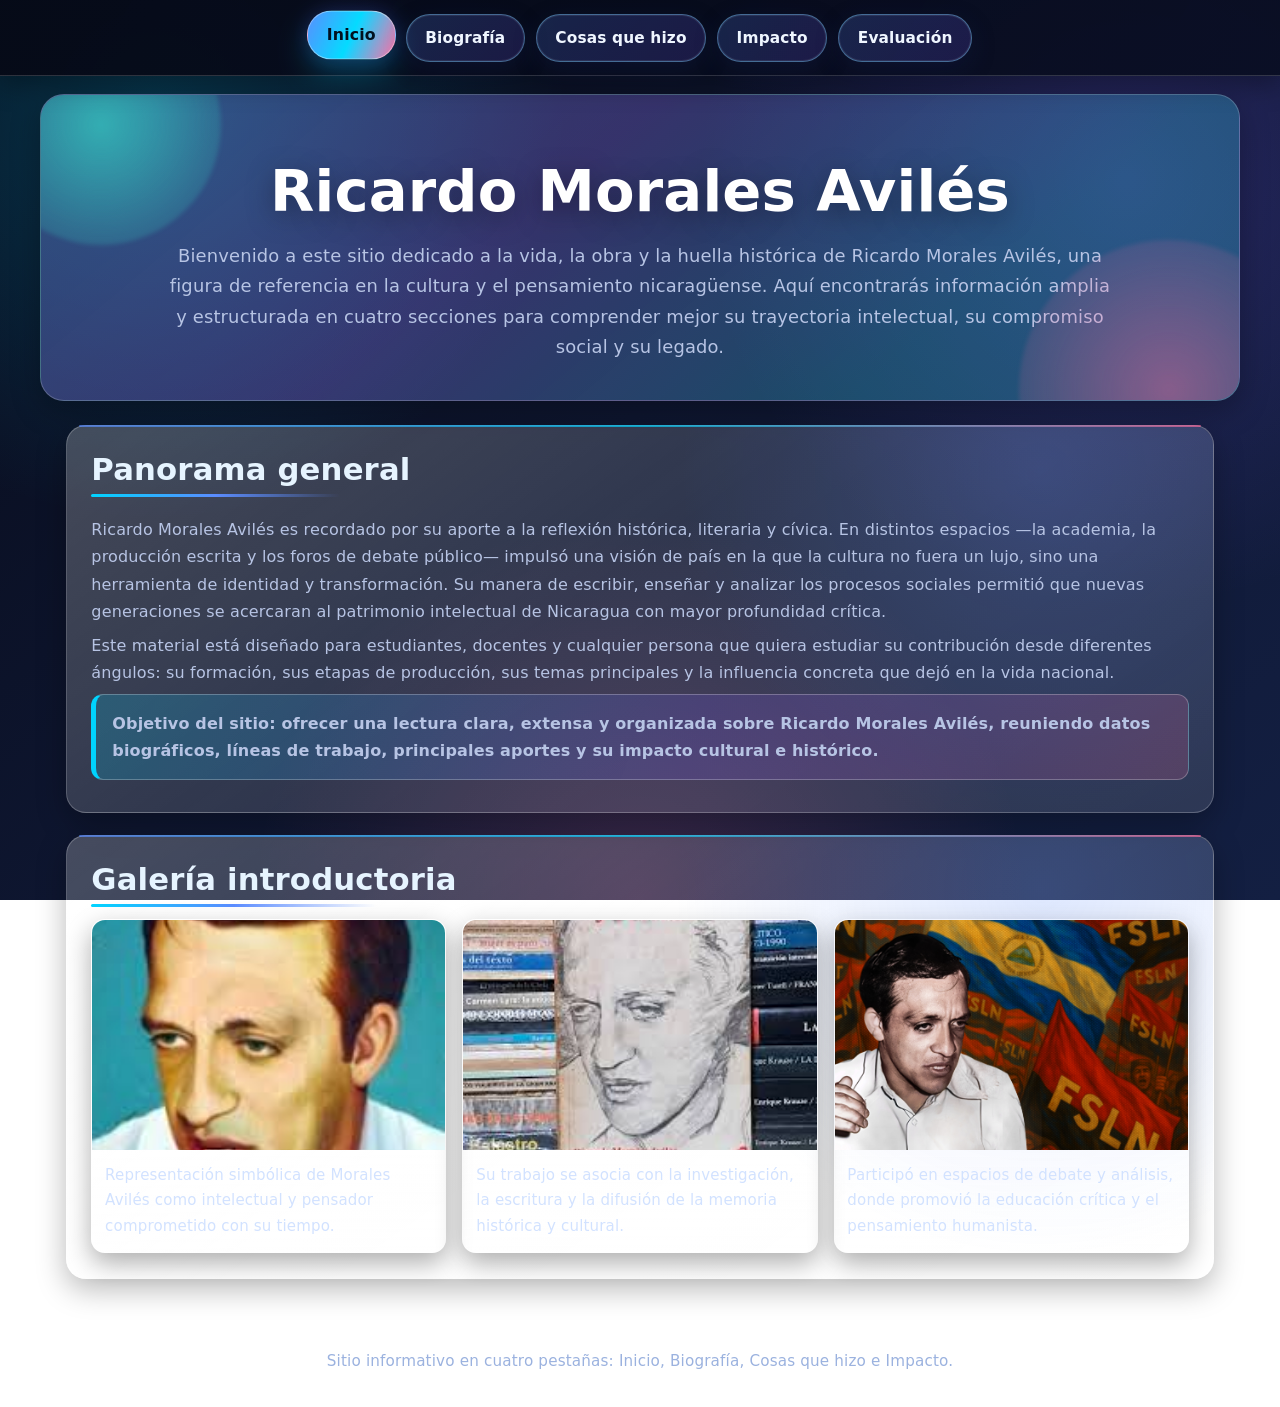
<file: index.html>
<!DOCTYPE html>
<html lang="es">
<head>
   <link rel="icon"
   href="nicaragua.jpg">
  <meta charset="UTF-8" />
  <meta name="viewport" content="width=device-width, initial-scale=1.0" />
  <title>Ricardo Morales Avilés | Inicio</title>
  <link rel="stylesheet" href="styles.css" />
</head>
<body>
  <nav class="topbar">

      <a class="active" href="index.html">Inicio</a>
      <a href="biografia.html">Biografía</a>
      <a href="cosas-que-hizo.html">Cosas que hizo</a>
      <a href="impacto.html">Impacto</a>
      <a href="juego-preguntas.html">Evaluación</a>

  </nav>
  <header>
    <h1 style="text-align:center;">Ricardo Morales Avilés</h1>
    <p>Bienvenido a este sitio dedicado a la vida, la obra y la huella histórica de Ricardo Morales Avilés, una figura de referencia en la cultura y el pensamiento nicaragüense. Aquí encontrarás información amplia y estructurada en cuatro secciones para comprender mejor su trayectoria intelectual, su compromiso social y su legado.</p>

  </header>

  <main>
    <section class="section">
      <h2>Panorama general</h2>
      <p>Ricardo Morales Avilés es recordado por su aporte a la reflexión histórica, literaria y cívica. En distintos espacios —la academia, la producción escrita y los foros de debate público— impulsó una visión de país en la que la cultura no fuera un lujo, sino una herramienta de identidad y transformación. Su manera de escribir, enseñar y analizar los procesos sociales permitió que nuevas generaciones se acercaran al patrimonio intelectual de Nicaragua con mayor profundidad crítica.</p>
      <p>Este material está diseñado para estudiantes, docentes y cualquier persona que quiera estudiar su contribución desde diferentes ángulos: su formación, sus etapas de producción, sus temas principales y la influencia concreta que dejó en la vida nacional.</p>
      <p class="highlight">Objetivo del sitio: ofrecer una lectura clara, extensa y organizada sobre Ricardo Morales Avilés, reuniendo datos biográficos, líneas de trabajo, principales aportes y su impacto cultural e histórico.</p>
    </section>

    <section class="section">
      <h2>Galería introductoria</h2>
      <div class="grid">
        <figure>
          <img src="retrato.jpg" alt="Retrato simbólico de Ricardo Morales Avilés" />
          <figcaption>Representación simbólica de Morales Avilés como intelectual y pensador comprometido con su tiempo.</figcaption>
        </figure>
        <figure>
          <img src="libros.jpg" alt="Libros y documentos históricos" />
          <figcaption>Su trabajo se asocia con la investigación, la escritura y la difusión de la memoria histórica y cultural.</figcaption>
        </figure>
        <figure>
          <img src="conferencia.jpg" alt="Escena de conferencia" />
          <figcaption>Participó en espacios de debate y análisis, donde promovió la educación crítica y el pensamiento humanista.</figcaption>
        </figure>
      </div>
    </section>
  </main>

  <footer>
    Sitio informativo en cuatro pestañas: Inicio, Biografía, Cosas que hizo e Impacto.
  </footer>
</body>
</html>
</file>
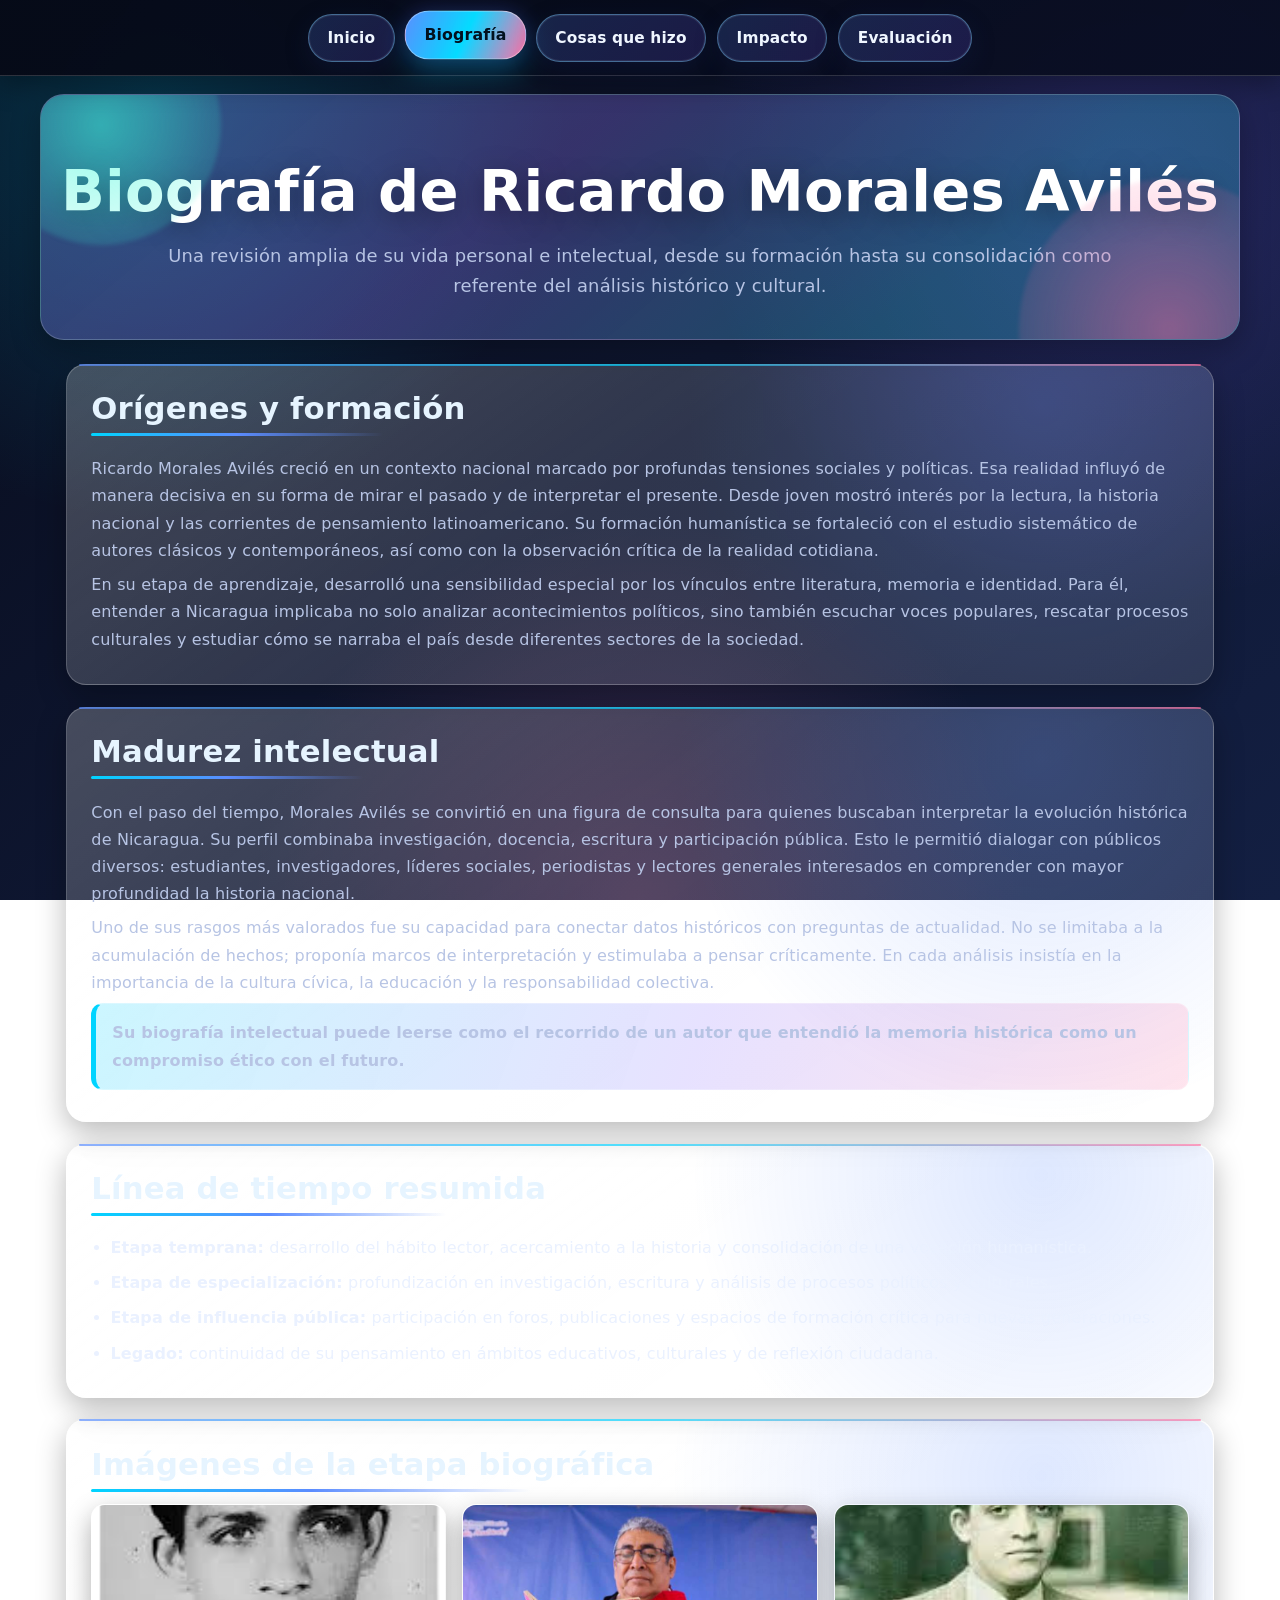
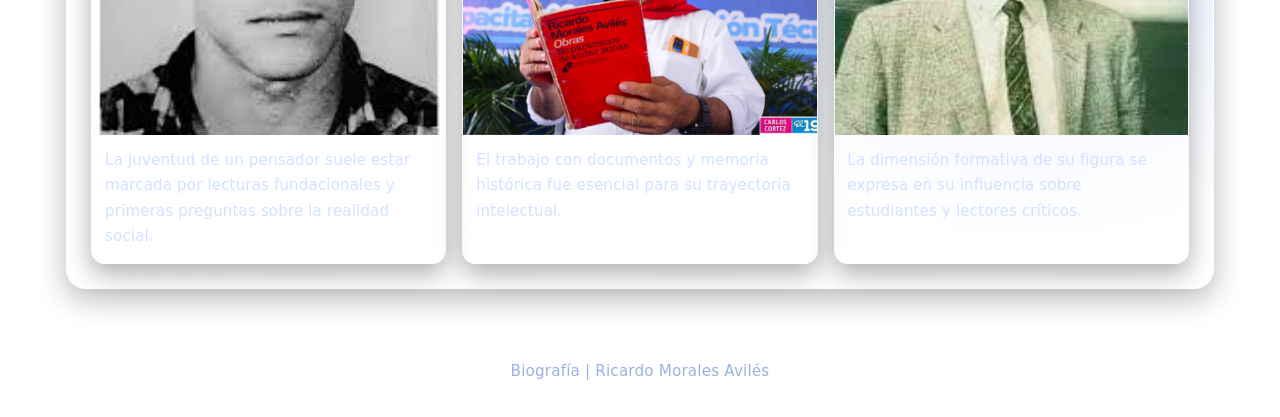
<file: biografia.html>
<!DOCTYPE html>
<html lang="es">
<head>
   <link rel="icon"
   href="nicaragua.jpg">
  <meta charset="UTF-8" />
  <meta name="viewport" content="width=device-width, initial-scale=1.0" />
  <title>Ricardo Morales Avilés | Biografía</title>
  <link rel="stylesheet" href="styles.css" />
</head>
<body>
  <nav class="topbar">

      <a href="index.html">Inicio</a>
      <a class="active" href="biografia.html">Biografía</a>
      <a href="cosas-que-hizo.html">Cosas que hizo</a>
      <a href="impacto.html">Impacto</a>
      <a href="juego-preguntas.html">Evaluación</a>

  </nav>
  <header>
    <h1 style="text-align:center;">Biografía de Ricardo Morales Avilés</h1>
    <p>Una revisión amplia de su vida personal e intelectual, desde su formación hasta su consolidación como referente del análisis histórico y cultural.</p>

  </header>

  <main>
    <section class="section">
      <h2>Orígenes y formación</h2>
      <p>Ricardo Morales Avilés creció en un contexto nacional marcado por profundas tensiones sociales y políticas. Esa realidad influyó de manera decisiva en su forma de mirar el pasado y de interpretar el presente. Desde joven mostró interés por la lectura, la historia nacional y las corrientes de pensamiento latinoamericano. Su formación humanística se fortaleció con el estudio sistemático de autores clásicos y contemporáneos, así como con la observación crítica de la realidad cotidiana.</p>
      <p>En su etapa de aprendizaje, desarrolló una sensibilidad especial por los vínculos entre literatura, memoria e identidad. Para él, entender a Nicaragua implicaba no solo analizar acontecimientos políticos, sino también escuchar voces populares, rescatar procesos culturales y estudiar cómo se narraba el país desde diferentes sectores de la sociedad.</p>
    </section>

    <section class="section">
      <h2>Madurez intelectual</h2>
      <p>Con el paso del tiempo, Morales Avilés se convirtió en una figura de consulta para quienes buscaban interpretar la evolución histórica de Nicaragua. Su perfil combinaba investigación, docencia, escritura y participación pública. Esto le permitió dialogar con públicos diversos: estudiantes, investigadores, líderes sociales, periodistas y lectores generales interesados en comprender con mayor profundidad la historia nacional.</p>
      <p>Uno de sus rasgos más valorados fue su capacidad para conectar datos históricos con preguntas de actualidad. No se limitaba a la acumulación de hechos; proponía marcos de interpretación y estimulaba a pensar críticamente. En cada análisis insistía en la importancia de la cultura cívica, la educación y la responsabilidad colectiva.</p>
      <p class="highlight">Su biografía intelectual puede leerse como el recorrido de un autor que entendió la memoria histórica como un compromiso ético con el futuro.</p>
    </section>

    <section class="section">
      <h2>Línea de tiempo resumida</h2>
      <ul>
        <li><strong>Etapa temprana:</strong> desarrollo del hábito lector, acercamiento a la historia y consolidación de una vocación humanística.</li>
        <li><strong>Etapa de especialización:</strong> profundización en investigación, escritura y análisis de procesos políticos y culturales.</li>
        <li><strong>Etapa de influencia pública:</strong> participación en foros, publicaciones y espacios de formación crítica para nuevas generaciones.</li>
        <li><strong>Legado:</strong> continuidad de su pensamiento en ámbitos educativos, culturales y de reflexión ciudadana.</li>
      </ul>
    </section>

    <section class="section">
      <h2>Imágenes de la etapa biográfica</h2>
      <div class="grid">
        <figure>
          <img src="juventud.jpg" alt="Etapa de juventud y estudio" />
          <figcaption>La juventud de un pensador suele estar marcada por lecturas fundacionales y primeras preguntas sobre la realidad social.</figcaption>
        </figure>
        <figure>
          <img src="archivo.jpg" alt="Investigación en archivos" />
          <figcaption>El trabajo con documentos y memoria histórica fue esencial para su trayectoria intelectual.</figcaption>
        </figure>
        <figure>
          <img src="docencia.jpg" alt="Escena de docencia" />
          <figcaption>La dimensión formativa de su figura se expresa en su influencia sobre estudiantes y lectores críticos.</figcaption>
        </figure>
      </div>
    </section>
  </main>

  <footer>
    Biografía | Ricardo Morales Avilés
  </footer>
</body>
</html>
</file>
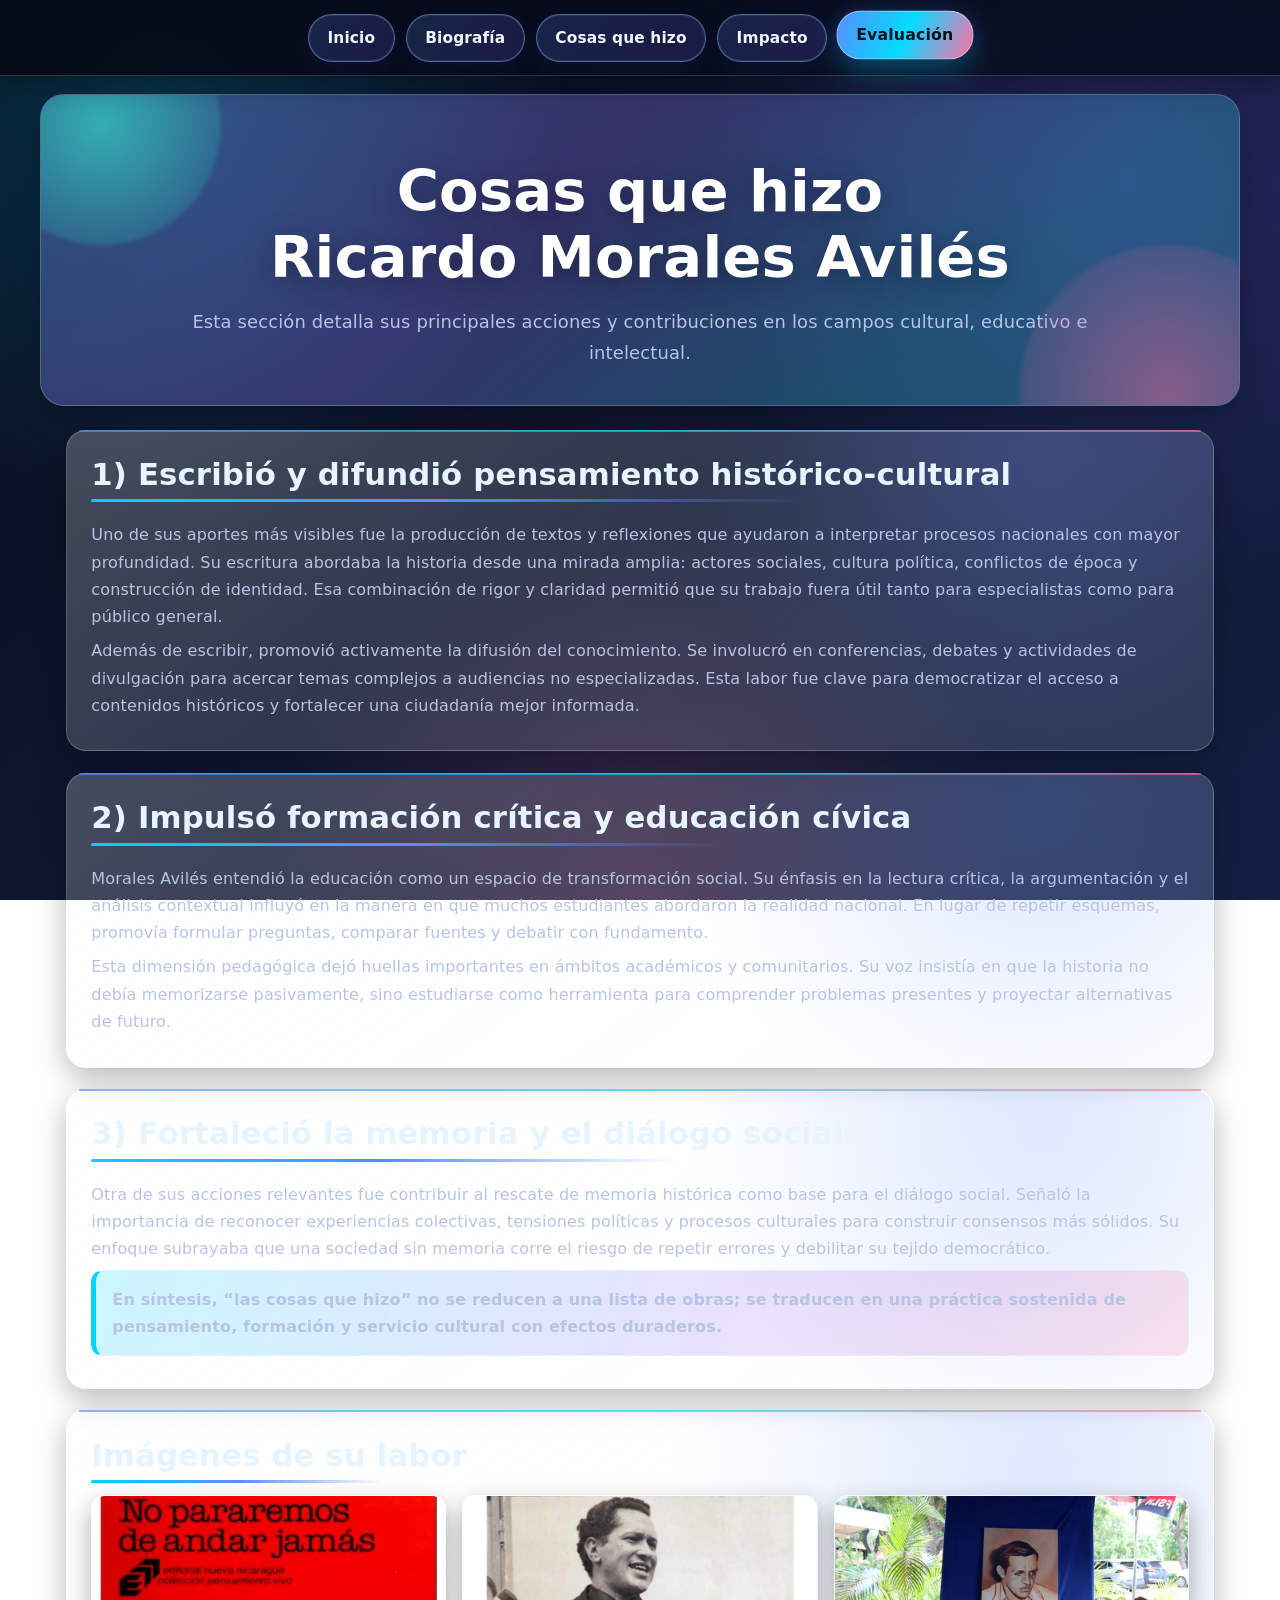
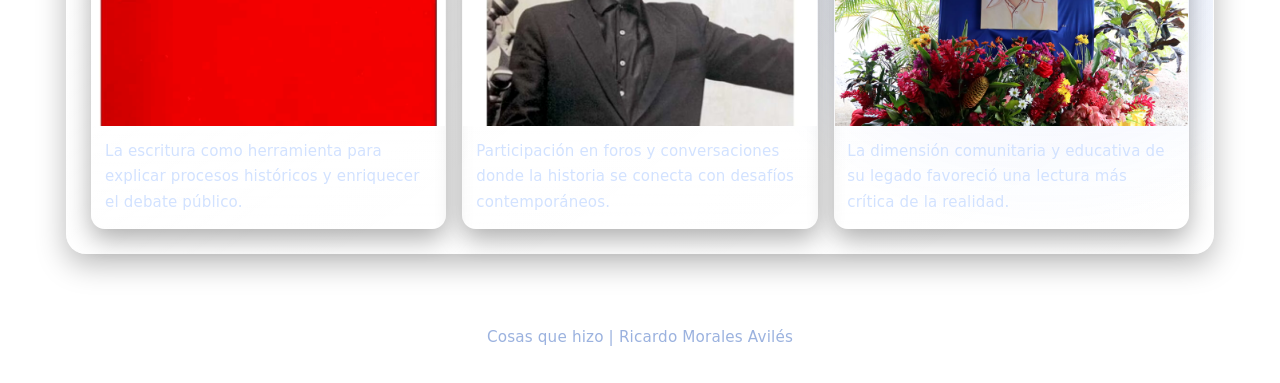
<file: cosas-que-hizo.html>
<!DOCTYPE html>
<html lang="es">
<head>
   <link rel="icon"
   href="nicaragua.jpg">
  <meta charset="UTF-8" />
  <meta name="viewport" content="width=device-width, initial-scale=1.0" />
  <title>Ricardo Morales Avilés | Cosas que hizo</title>
  <link rel="stylesheet" href="styles.css" />
</head>
<body>
  <nav class="topbar">

      <a href="index.html">Inicio</a>
      <a href="biografia.html">Biografía</a>
      <a href="cosas-que-hizo.html">Cosas que hizo</a>
      <a href="impacto.html">Impacto</a>
      <a class="active" href="juego-preguntas.html">Evaluación</a>

  </nav>
  <header>
    <h1 style="text-align:center;">Cosas que hizo Ricardo Morales Avilés</h1>
    <p>Esta sección detalla sus principales acciones y contribuciones en los campos cultural, educativo e intelectual.</p>

  </header>

  <main>
    <section class="section">
      <h2>1) Escribió y difundió pensamiento histórico-cultural</h2>
      <p>Uno de sus aportes más visibles fue la producción de textos y reflexiones que ayudaron a interpretar procesos nacionales con mayor profundidad. Su escritura abordaba la historia desde una mirada amplia: actores sociales, cultura política, conflictos de época y construcción de identidad. Esa combinación de rigor y claridad permitió que su trabajo fuera útil tanto para especialistas como para público general.</p>
      <p>Además de escribir, promovió activamente la difusión del conocimiento. Se involucró en conferencias, debates y actividades de divulgación para acercar temas complejos a audiencias no especializadas. Esta labor fue clave para democratizar el acceso a contenidos históricos y fortalecer una ciudadanía mejor informada.</p>
    </section>

    <section class="section">
      <h2>2) Impulsó formación crítica y educación cívica</h2>
      <p>Morales Avilés entendió la educación como un espacio de transformación social. Su énfasis en la lectura crítica, la argumentación y el análisis contextual influyó en la manera en que muchos estudiantes abordaron la realidad nacional. En lugar de repetir esquemas, promovía formular preguntas, comparar fuentes y debatir con fundamento.</p>
      <p>Esta dimensión pedagógica dejó huellas importantes en ámbitos académicos y comunitarios. Su voz insistía en que la historia no debía memorizarse pasivamente, sino estudiarse como herramienta para comprender problemas presentes y proyectar alternativas de futuro.</p>
    </section>

    <section class="section">
      <h2>3) Fortaleció la memoria y el diálogo social</h2>
      <p>Otra de sus acciones relevantes fue contribuir al rescate de memoria histórica como base para el diálogo social. Señaló la importancia de reconocer experiencias colectivas, tensiones políticas y procesos culturales para construir consensos más sólidos. Su enfoque subrayaba que una sociedad sin memoria corre el riesgo de repetir errores y debilitar su tejido democrático.</p>
      <p class="highlight">En síntesis, “las cosas que hizo” no se reducen a una lista de obras; se traducen en una práctica sostenida de pensamiento, formación y servicio cultural con efectos duraderos.</p>
    </section>

    <section class="section">
      <h2>Imágenes de su labor</h2>
      <div class="grid">
        <figure>
          <img src="escritura.jpg" alt="Escritura e investigación" />
          <figcaption>La escritura como herramienta para explicar procesos históricos y enriquecer el debate público.</figcaption>
        </figure>
        <figure>
          <img src="debate.jpeg" alt="Debate ciudadano" />
          <figcaption>Participación en foros y conversaciones donde la historia se conecta con desafíos contemporáneos.</figcaption>
        </figure>
        <figure>
          <img src="comunidad.jpg" alt="Trabajo con comunidad" />
          <figcaption>La dimensión comunitaria y educativa de su legado favoreció una lectura más crítica de la realidad.</figcaption>
        </figure>
      </div>
    </section>
  </main>

  <footer>
    Cosas que hizo | Ricardo Morales Avilés
  </footer>
</body>
</html>
</file>
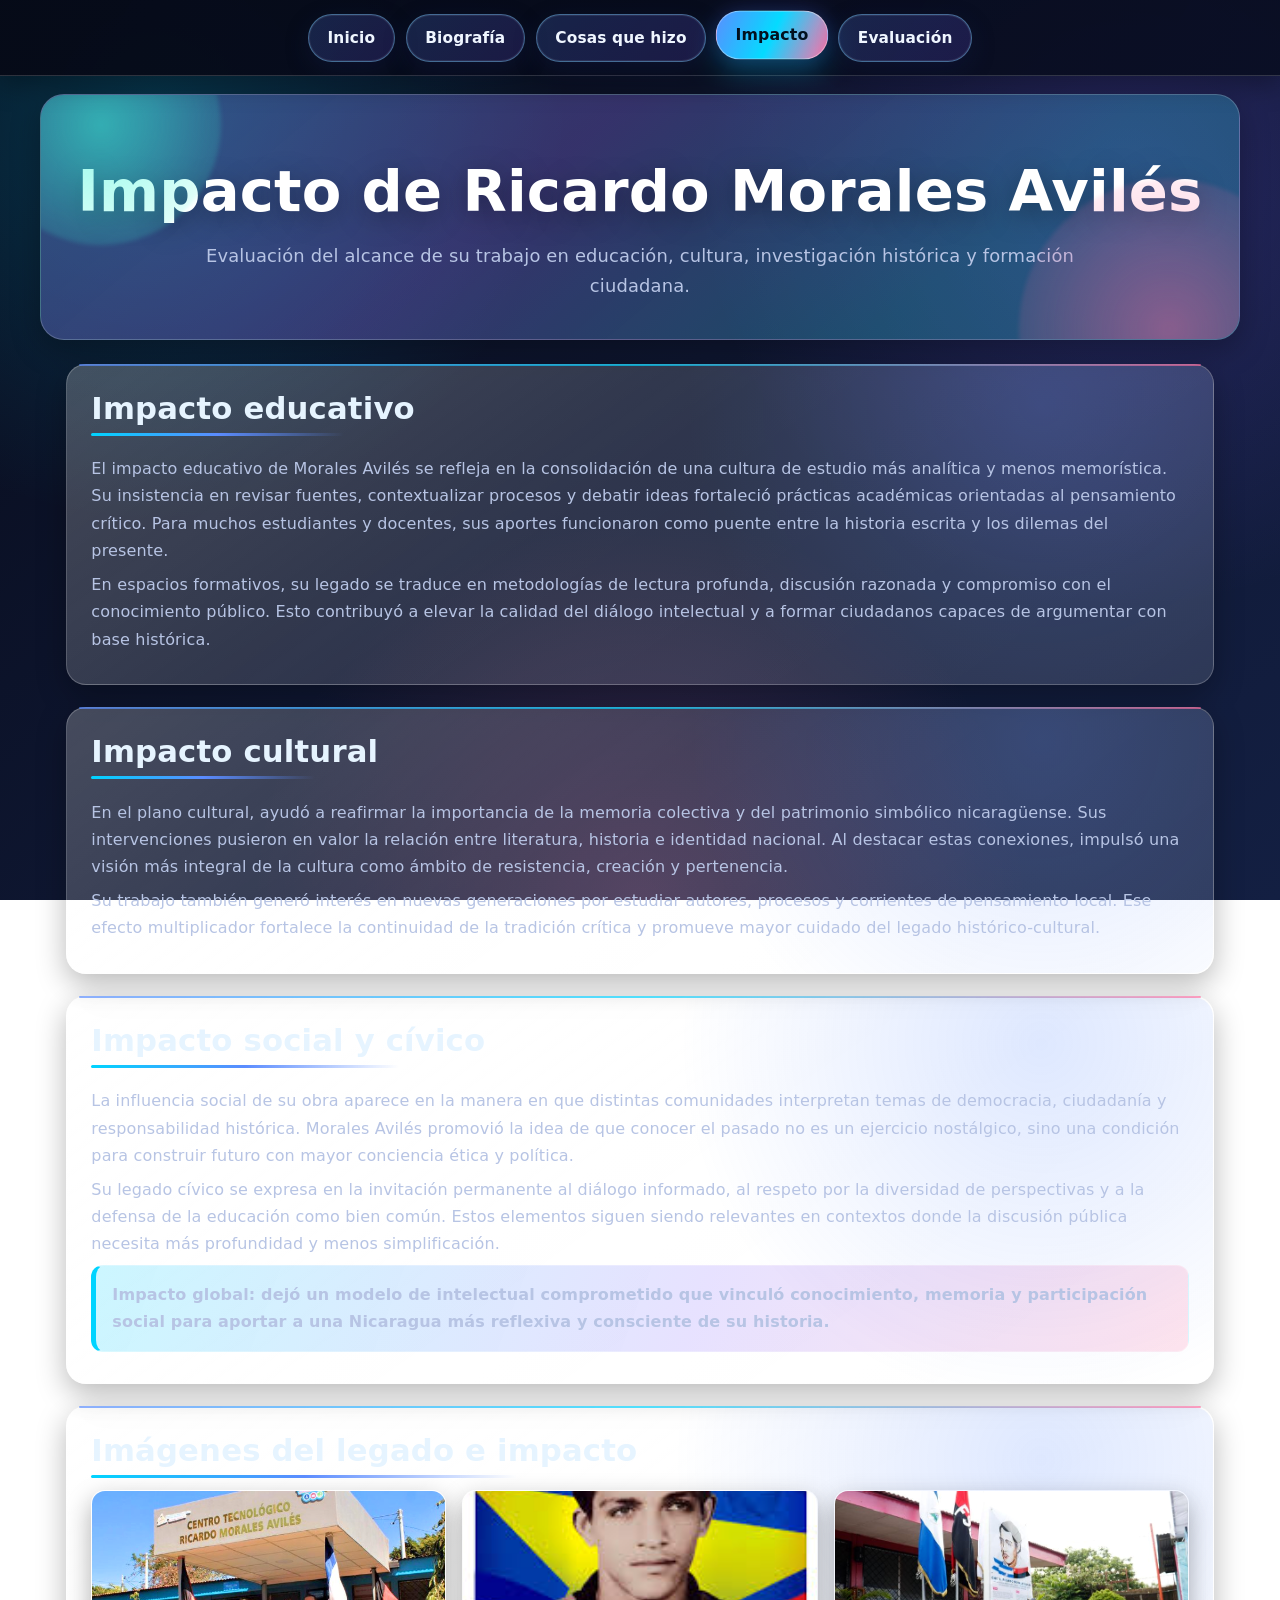
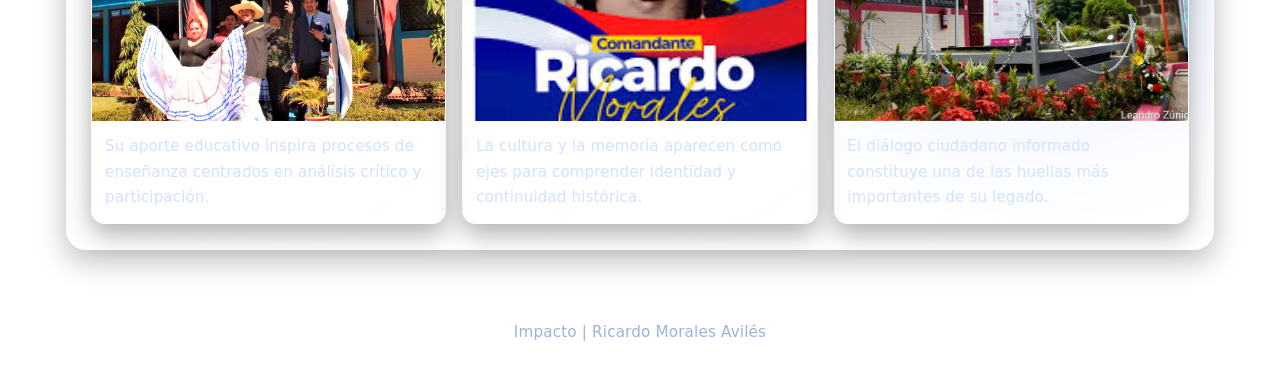
<file: impacto.html>
<!DOCTYPE html>
<html lang="es">
<head>
   <link rel="icon"
   href="nicaragua.jpg">
  <meta charset="UTF-8" />
  <meta name="viewport" content="width=device-width, initial-scale=1.0" />
  <title>Ricardo Morales Avilés | Impacto</title>
  <link rel="stylesheet" href="styles.css" />
</head>
<body>
  <nav class="topbar">

      <a href="index.html">Inicio</a>
      <a href="biografia.html">Biografía</a>
      <a href="cosas-que-hizo.html">Cosas que hizo</a>
      <a class="active" href="impacto.html">Impacto</a>
      <a href="juego-preguntas.html">Evaluación</a>
  </nav>
  <header>
    <h1 style="text-align:center;">Impacto de Ricardo Morales Avilés</h1>
    <p>Evaluación del alcance de su trabajo en educación, cultura, investigación histórica y formación ciudadana.</p>

  </header>

  <main>
    <section class="section">
      <h2>Impacto educativo</h2>
      <p>El impacto educativo de Morales Avilés se refleja en la consolidación de una cultura de estudio más analítica y menos memorística. Su insistencia en revisar fuentes, contextualizar procesos y debatir ideas fortaleció prácticas académicas orientadas al pensamiento crítico. Para muchos estudiantes y docentes, sus aportes funcionaron como puente entre la historia escrita y los dilemas del presente.</p>
      <p>En espacios formativos, su legado se traduce en metodologías de lectura profunda, discusión razonada y compromiso con el conocimiento público. Esto contribuyó a elevar la calidad del diálogo intelectual y a formar ciudadanos capaces de argumentar con base histórica.</p>
    </section>

    <section class="section">
      <h2>Impacto cultural</h2>
      <p>En el plano cultural, ayudó a reafirmar la importancia de la memoria colectiva y del patrimonio simbólico nicaragüense. Sus intervenciones pusieron en valor la relación entre literatura, historia e identidad nacional. Al destacar estas conexiones, impulsó una visión más integral de la cultura como ámbito de resistencia, creación y pertenencia.</p>
      <p>Su trabajo también generó interés en nuevas generaciones por estudiar autores, procesos y corrientes de pensamiento local. Ese efecto multiplicador fortalece la continuidad de la tradición crítica y promueve mayor cuidado del legado histórico-cultural.</p>
    </section>

    <section class="section">
      <h2>Impacto social y cívico</h2>
      <p>La influencia social de su obra aparece en la manera en que distintas comunidades interpretan temas de democracia, ciudadanía y responsabilidad histórica. Morales Avilés promovió la idea de que conocer el pasado no es un ejercicio nostálgico, sino una condición para construir futuro con mayor conciencia ética y política.</p>
      <p>Su legado cívico se expresa en la invitación permanente al diálogo informado, al respeto por la diversidad de perspectivas y a la defensa de la educación como bien común. Estos elementos siguen siendo relevantes en contextos donde la discusión pública necesita más profundidad y menos simplificación.</p>
      <p class="highlight">Impacto global: dejó un modelo de intelectual comprometido que vinculó conocimiento, memoria y participación social para aportar a una Nicaragua más reflexiva y consciente de su historia.</p>
    </section>

    <section class="section">
      <h2>Imágenes del legado e impacto</h2>
      <div class="grid">
        <figure>
          <img src="impacto-educativo.jpg" alt="Aula y formación" />
          <figcaption>Su aporte educativo inspira procesos de enseñanza centrados en análisis crítico y participación.</figcaption>
        </figure>
        <figure>
          <img src="impacto-cultural.jpg" alt="Cultura e identidad" />
          <figcaption>La cultura y la memoria aparecen como ejes para comprender identidad y continuidad histórica.</figcaption>
        </figure>
        <figure>
          <img src="impacto-social.jpeg" alt="Participación social" />
          <figcaption>El diálogo ciudadano informado constituye una de las huellas más importantes de su legado.</figcaption>
        </figure>
      </div>
    </section>
  </main>

  <footer>
    Impacto | Ricardo Morales Avilés
  </footer>
</body>
</html>
</file>
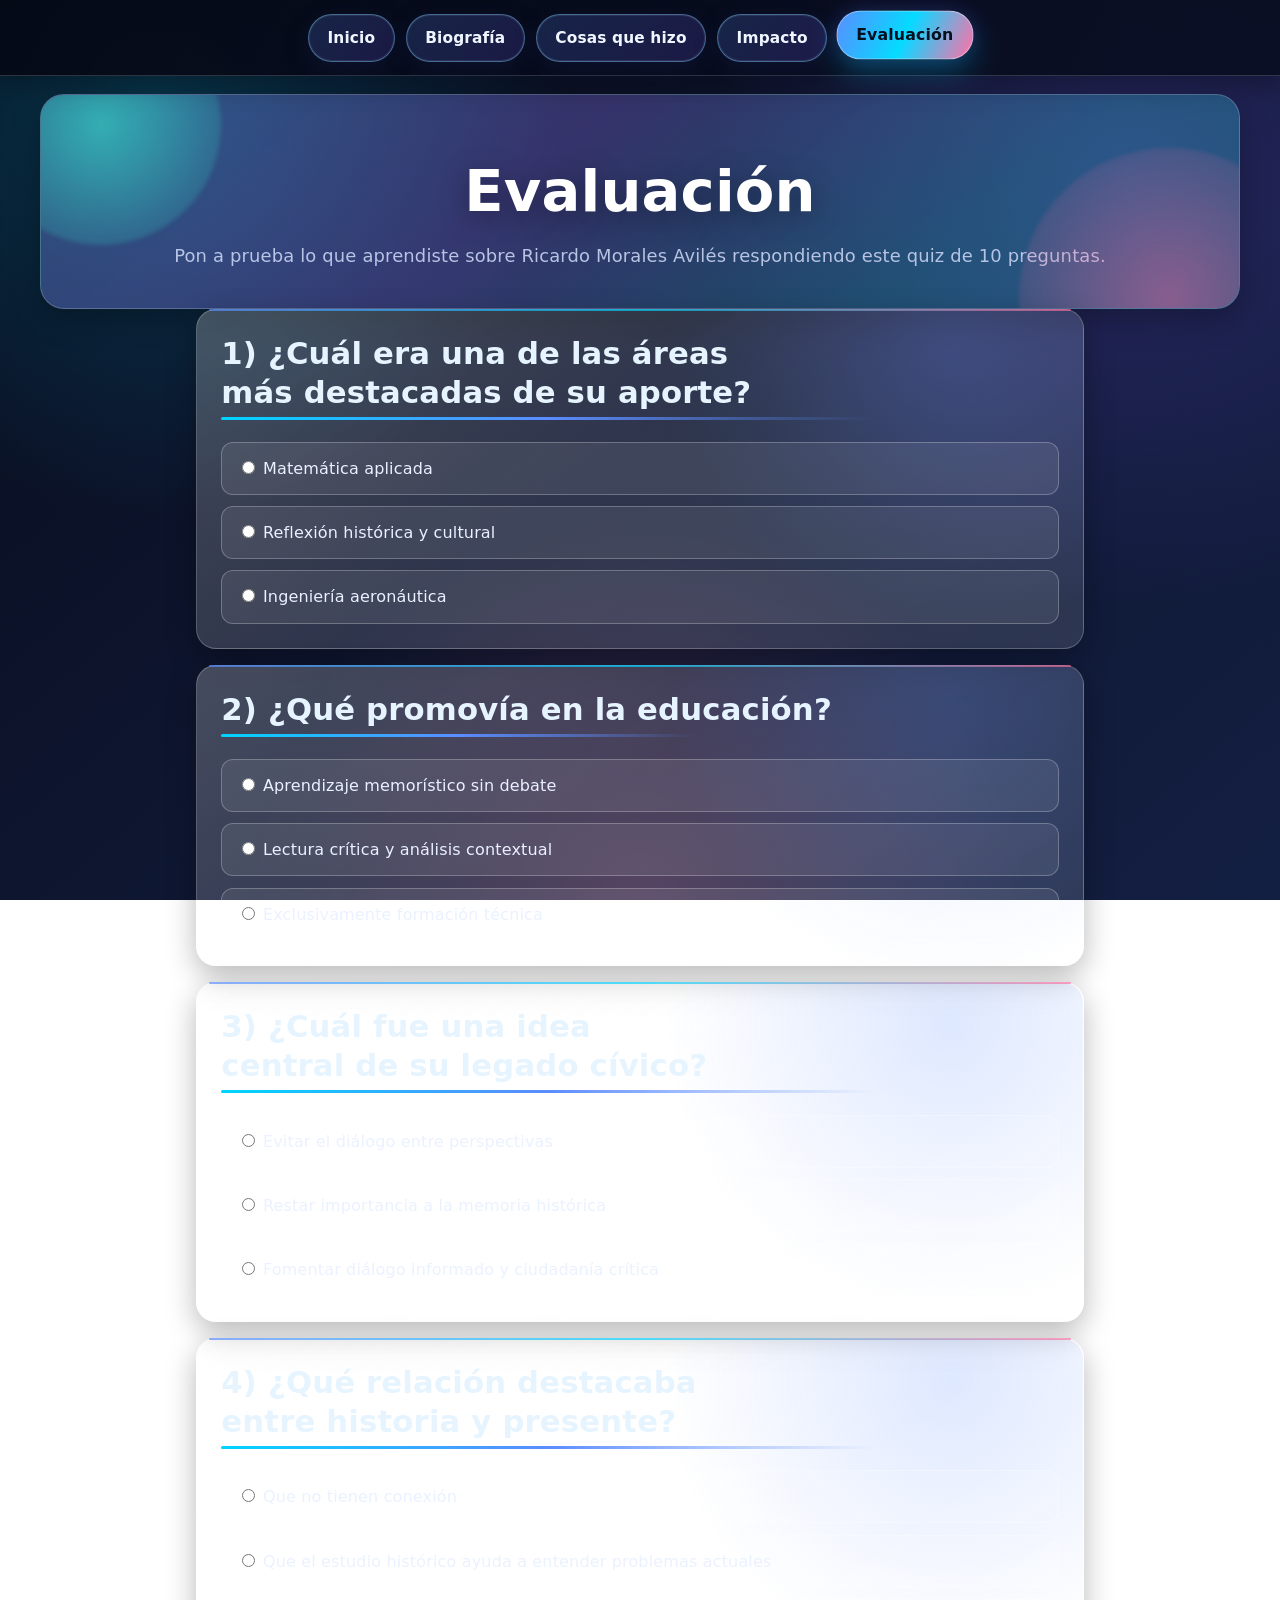
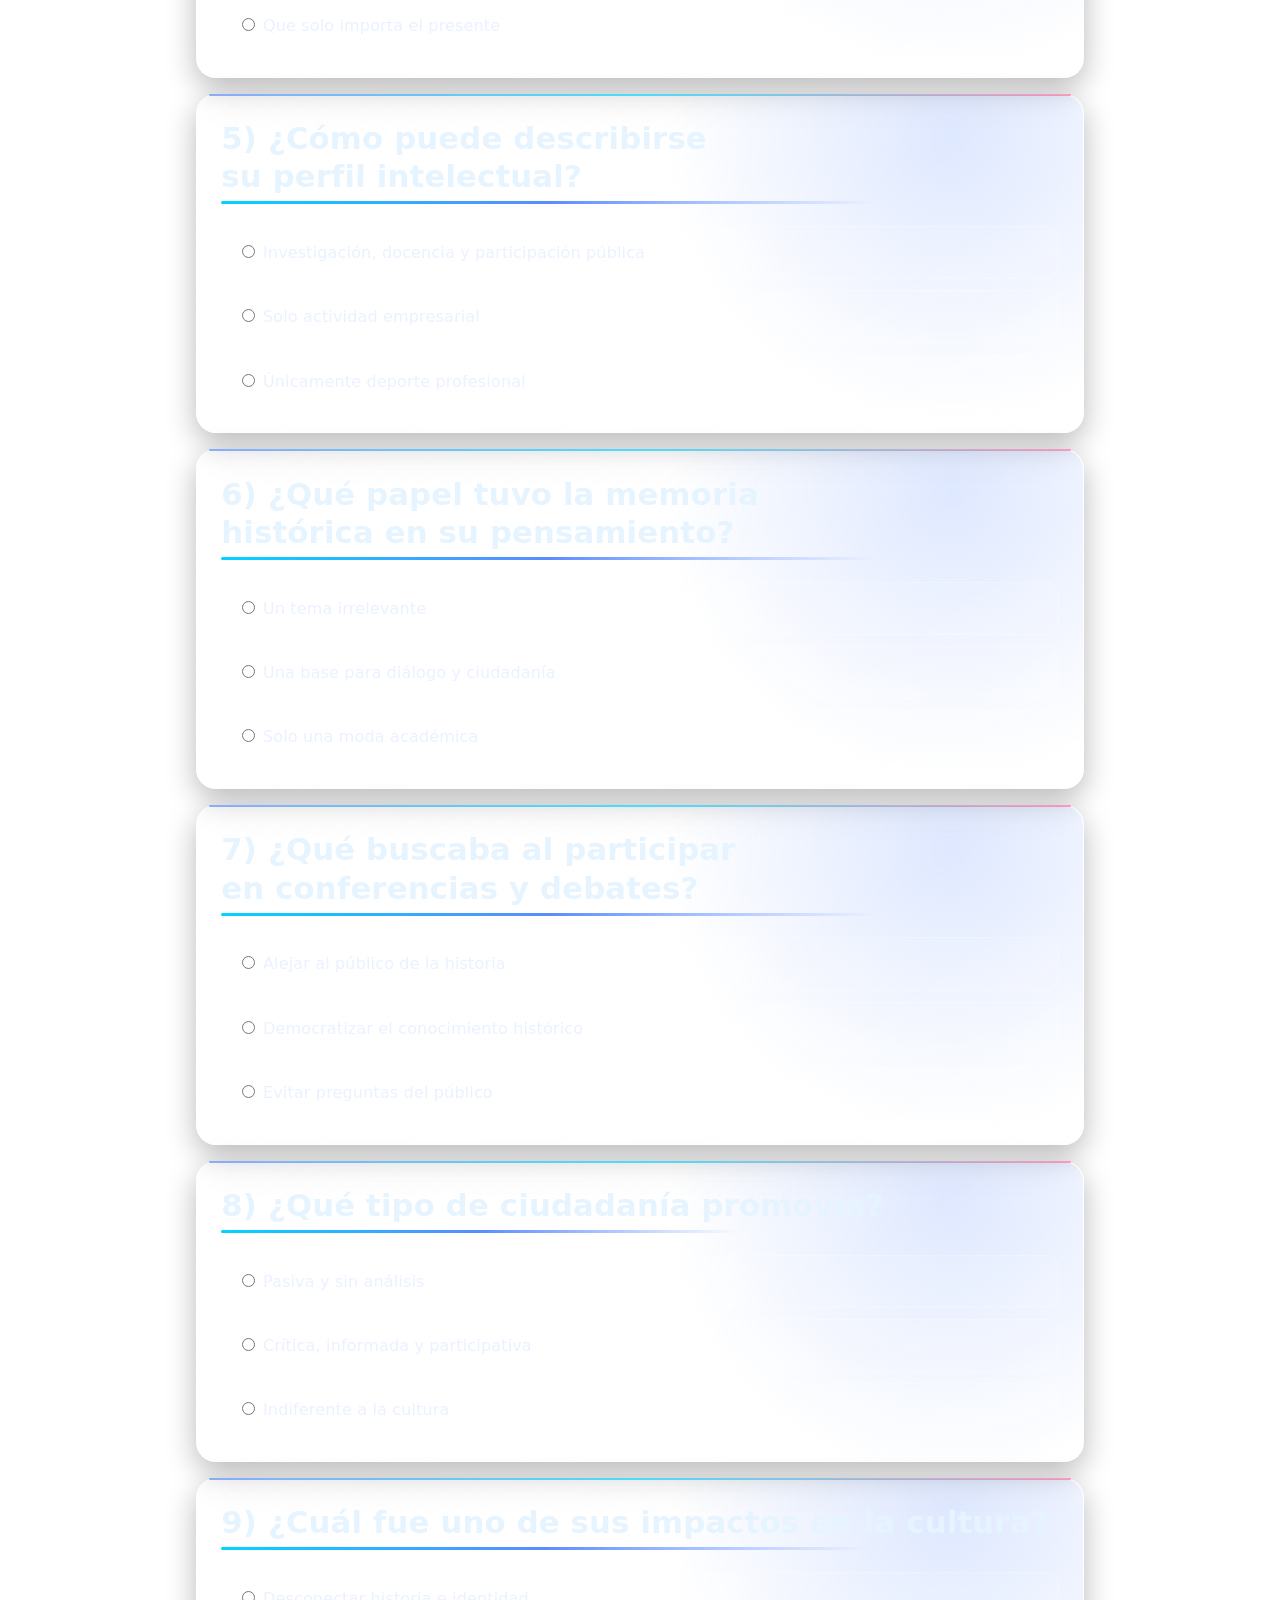
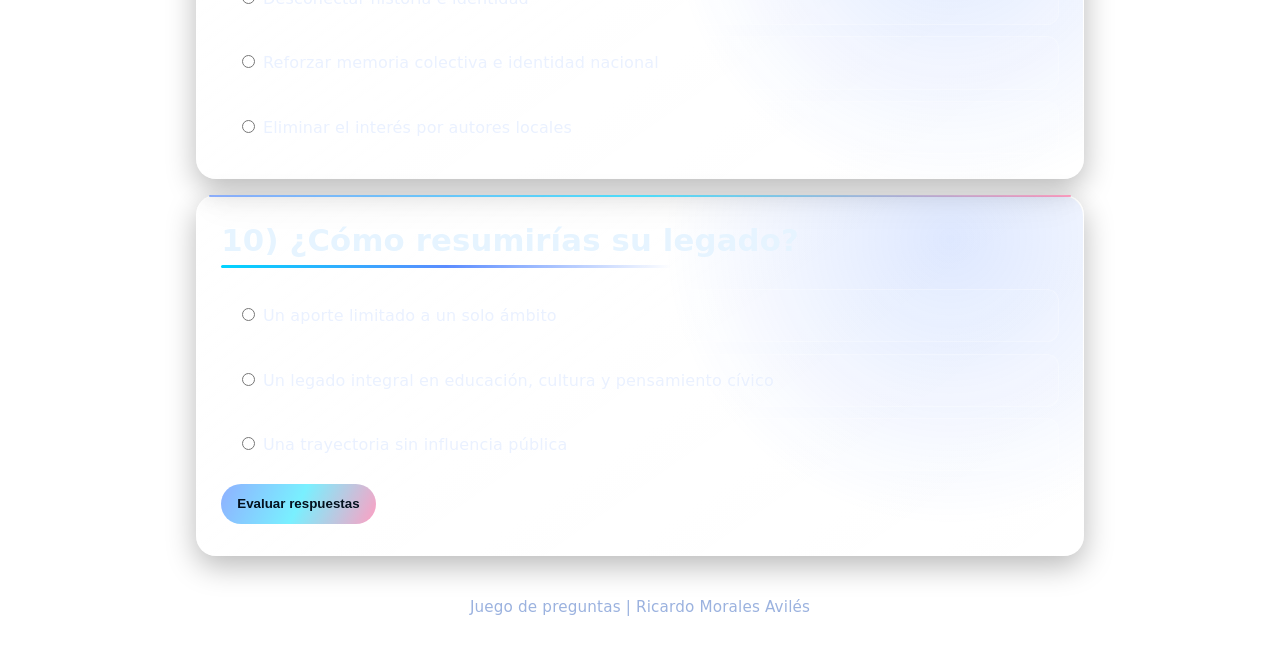
<file: juego-preguntas.html>
<!DOCTYPE html>
<html lang="es">
<head>
  <meta charset="UTF-8" />
  <meta name="viewport" content="width=device-width, initial-scale=1.0" />
  <title>Ricardo Morales Avilés | Juego de preguntas</title>
  <link rel="stylesheet" href="styles.css" />
  <style>
    .quiz-wrap { max-width: 920px; margin: 0 auto; }
    .question-card { margin-bottom: 1rem; }
    .options { display: grid; gap: .7rem; margin-top: .6rem; }
    .option { display: block; padding: .75rem .9rem; border-radius: 12px; border: 1px solid rgba(255,255,255,.25); background: rgba(255,255,255,.08); cursor: pointer; }
    .option:hover { border-color: rgba(0,212,255,.65); }
    .result { margin-top: 1rem; font-weight: 700; }
    .btn-quiz { margin-top: .8rem; border: none; padding: .78rem 1rem; border-radius: 999px; font-weight: 700; cursor: pointer; color: #03111e; background: linear-gradient(115deg,#8fb0ff,#79f0ff,#ff9fc2); }
  </style>
</head>
<body>
  <nav class="topbar">
      <a href="index.html">Inicio</a>
      <a href="biografia.html">Biografía</a>
      <a href="cosas-que-hizo.html">Cosas que hizo</a>
      <a href="impacto.html">Impacto</a>
      <a class="active" href="juego-preguntas.html">Evaluación</a>
  </nav>

  <header>
    <h1 style="text-align:center;">Evaluación</h1>
    <p>Pon a prueba lo que aprendiste sobre Ricardo Morales Avilés respondiendo este quiz de 10 preguntas.</p>
  </header>

  <main class="quiz-wrap">
    <section class="section question-card">
      <h2>1) ¿Cuál era una de las áreas más destacadas de su aporte?</h2>
      <div class="options">
        <label class="option"><input type="radio" name="q1" value="a"> Matemática aplicada</label>
        <label class="option"><input type="radio" name="q1" value="b"> Reflexión histórica y cultural</label>
        <label class="option"><input type="radio" name="q1" value="c"> Ingeniería aeronáutica</label>
      </div>
    </section>

    <section class="section question-card">
      <h2>2) ¿Qué promovía en la educación?</h2>
      <div class="options">
        <label class="option"><input type="radio" name="q2" value="a"> Aprendizaje memorístico sin debate</label>
        <label class="option"><input type="radio" name="q2" value="b"> Lectura crítica y análisis contextual</label>
        <label class="option"><input type="radio" name="q2" value="c"> Exclusivamente formación técnica</label>
      </div>
    </section>

    <section class="section question-card">
      <h2>3) ¿Cuál fue una idea central de su legado cívico?</h2>
      <div class="options">
        <label class="option"><input type="radio" name="q3" value="a"> Evitar el diálogo entre perspectivas</label>
        <label class="option"><input type="radio" name="q3" value="b"> Restar importancia a la memoria histórica</label>
        <label class="option"><input type="radio" name="q3" value="c"> Fomentar diálogo informado y ciudadanía crítica</label>
      </div>
    </section>

    <section class="section question-card">
      <h2>4) ¿Qué relación destacaba entre historia y presente?</h2>
      <div class="options">
        <label class="option"><input type="radio" name="q4" value="a"> Que no tienen conexión</label>
        <label class="option"><input type="radio" name="q4" value="b"> Que el estudio histórico ayuda a entender problemas actuales</label>
        <label class="option"><input type="radio" name="q4" value="c"> Que solo importa el presente</label>
      </div>
    </section>

    <section class="section question-card">
      <h2>5) ¿Cómo puede describirse su perfil intelectual?</h2>
      <div class="options">
        <label class="option"><input type="radio" name="q5" value="a"> Investigación, docencia y participación pública</label>
        <label class="option"><input type="radio" name="q5" value="b"> Solo actividad empresarial</label>
        <label class="option"><input type="radio" name="q5" value="c"> Únicamente deporte profesional</label>
      </div>
    </section>

    <section class="section question-card">
      <h2>6) ¿Qué papel tuvo la memoria histórica en su pensamiento?</h2>
      <div class="options">
        <label class="option"><input type="radio" name="q6" value="a"> Un tema irrelevante</label>
        <label class="option"><input type="radio" name="q6" value="b"> Una base para diálogo y ciudadanía</label>
        <label class="option"><input type="radio" name="q6" value="c"> Solo una moda académica</label>
      </div>
    </section>

    <section class="section question-card">
      <h2>7) ¿Qué buscaba al participar en conferencias y debates?</h2>
      <div class="options">
        <label class="option"><input type="radio" name="q7" value="a"> Alejar al público de la historia</label>
        <label class="option"><input type="radio" name="q7" value="b"> Democratizar el conocimiento histórico</label>
        <label class="option"><input type="radio" name="q7" value="c"> Evitar preguntas del público</label>
      </div>
    </section>

    <section class="section question-card">
      <h2>8) ¿Qué tipo de ciudadanía promovía?</h2>
      <div class="options">
        <label class="option"><input type="radio" name="q8" value="a"> Pasiva y sin análisis</label>
        <label class="option"><input type="radio" name="q8" value="b"> Crítica, informada y participativa</label>
        <label class="option"><input type="radio" name="q8" value="c"> Indiferente a la cultura</label>
      </div>
    </section>

    <section class="section question-card">
      <h2>9) ¿Cuál fue uno de sus impactos en la cultura?</h2>
      <div class="options">
        <label class="option"><input type="radio" name="q9" value="a"> Desconectar historia e identidad</label>
        <label class="option"><input type="radio" name="q9" value="b"> Reforzar memoria colectiva e identidad nacional</label>
        <label class="option"><input type="radio" name="q9" value="c"> Eliminar el interés por autores locales</label>
      </div>
    </section>

    <section class="section question-card">
      <h2>10) ¿Cómo resumirías su legado?</h2>
      <div class="options">
        <label class="option"><input type="radio" name="q10" value="a"> Un aporte limitado a un solo ámbito</label>
        <label class="option"><input type="radio" name="q10" value="b"> Un legado integral en educación, cultura y pensamiento cívico</label>
        <label class="option"><input type="radio" name="q10" value="c"> Una trayectoria sin influencia pública</label>
      </div>
      <button class="btn-quiz" id="btnEvaluar">Evaluar respuestas</button>
      <p class="result" id="resultado"></p>
    </section>
  </main>

  <footer>
    Juego de preguntas | Ricardo Morales Avilés
  </footer>

  <script>
    const correctas = {
      q1: 'b', q2: 'b', q3: 'c', q4: 'b', q5: 'a',
      q6: 'b', q7: 'b', q8: 'b', q9: 'b', q10: 'b'
    };

    document.getElementById('btnEvaluar').addEventListener('click', () => {
      let puntaje = 0;
      for (const [pregunta, correcta] of Object.entries(correctas)) {
        const seleccionada = document.querySelector(`input[name="${pregunta}"]:checked`);
        if (seleccionada && seleccionada.value === correcta) puntaje++;
      }
      const salida = document.getElementById('resultado');
      salida.textContent = `Obtuviste ${puntaje} de 10 respuestas correctas.`;
    });
  </script>
</body>
</html>
</file>
<file: styles.css>
/* =========================================================
   Ricardo Morales Avilés - Estilo 2026
   Diseño moderno, creativo, profesional y responsive
   ========================================================= */

/* --------------------
   1) Variables globales
   -------------------- */
:root {
  --bg-1: #070b1a;
  --bg-2: #0e1630;
  --bg-3: #131f42;

  --primary: #5b8cff;
  --secondary: #00d4ff;
  --tertiary: #7a5cff;
  --accent: #ff6b9f;
  --success: #38f8d8;

  --text-main: #eaf1ff;
  --text-soft: #b7c4e4;
  --text-strong: #ffffff;

  --glass: rgba(255, 255, 255, 0.09);
  --glass-strong: rgba(255, 255, 255, 0.14);
  --line: rgba(255, 255, 255, 0.2);

  --radius-xl: 24px;
  --radius-lg: 18px;
  --radius-md: 14px;

  --shadow-soft: 0 10px 30px rgba(0, 0, 0, 0.28);
  --shadow-hover: 0 18px 42px rgba(5, 10, 30, 0.45);

  --transition: 0.35s cubic-bezier(0.22, 1, 0.36, 1);
}

/* --------------------
   2) Reset + Base
   -------------------- */
* {
  box-sizing: border-box;
}

html,
body {
  margin: 0;
  min-height: 100%;
}

body {
  font-family: "Space Grotesk", "Inter", "Segoe UI", system-ui, -apple-system, sans-serif;
  color: var(--text-main);
  line-height: 1.7;
  letter-spacing: 0.01em;
  background:
    radial-gradient(circle at 12% 12%, rgba(0, 212, 255, 0.2), transparent 30%),
    radial-gradient(circle at 88% 20%, rgba(122, 92, 255, 0.22), transparent 32%),
    radial-gradient(circle at 50% 100%, rgba(255, 107, 159, 0.18), transparent 35%),
    linear-gradient(140deg, var(--bg-1), var(--bg-2) 48%, var(--bg-3));
  background-attachment: fixed;
}

/* Efecto de entrada suave al cargar */
body {
  animation: fadeInPage 0.75s ease-out both;
}

@keyframes fadeInPage {
  from {
    opacity: 0;
    transform: translateY(10px);
  }
  to {
    opacity: 1;
    transform: translateY(0);
  }
}

/* --------------------
   3) Topbar / Menú moderno
   -------------------- */
.topbar {
  position: sticky;
  top: 0;
  z-index: 1000;
  display: flex;
  justify-content: center;
  align-items: center;
  flex-wrap: wrap;
  gap: 0.7rem;
  padding: 0.85rem 1rem;

  background: linear-gradient(120deg, rgba(6, 9, 22, 0.94), rgba(9, 14, 34, 0.92));
  border-bottom: 1px solid rgba(255, 255, 255, 0.16);
  backdrop-filter: blur(16px) saturate(150%);
  -webkit-backdrop-filter: blur(16px) saturate(150%);
  box-shadow: 0 10px 24px rgba(0, 0, 0, 0.28);
}

.topbar a {
  position: relative;
  isolation: isolate;
  overflow: hidden;
  text-decoration: none;
  color: #eff6ff;
  font-weight: 800;
  font-size: 0.96rem;
  letter-spacing: 0.01em;
  padding: 0.62rem 1.15rem;
  border-radius: 999px;
  border: 1px solid rgba(130, 212, 255, 0.42);
  background: linear-gradient(135deg, rgba(91, 140, 255, 0.2), rgba(122, 92, 255, 0.18));
  box-shadow: 0 8px 22px rgba(19, 30, 72, 0.35), inset 0 0 0 1px rgba(255, 255, 255, 0.08);
  transition: transform var(--transition), color var(--transition), border-color var(--transition), background var(--transition), box-shadow var(--transition), filter var(--transition);
}

/* Capa glow degradada */
.topbar a::before {
  content: "";
  position: absolute;
  inset: -1px;
  border-radius: inherit;
  background: linear-gradient(115deg, rgba(91, 140, 255, 0.95), rgba(0, 212, 255, 0.86), rgba(255, 107, 159, 0.9));
  opacity: 0;
  transition: opacity var(--transition);
  z-index: -1;
}

/* Sheen animado para botones */
.topbar a::after {
  content: "";
  position: absolute;
  top: -120%;
  left: -32%;
  width: 30%;
  height: 340%;
  transform: rotate(24deg);
  background: linear-gradient(90deg, transparent, rgba(255, 255, 255, 0.5), transparent);
  opacity: 0;
  transition: left 0.55s ease, opacity 0.45s ease;
}

.topbar a:hover,
.topbar a.active {
  color: #03111e;
  border-color: transparent;
  background: linear-gradient(115deg, #8fb0ff, #79f0ff, #ff9fc2);
  box-shadow: 0 14px 30px rgba(0, 212, 255, 0.25), 0 0 22px rgba(122, 92, 255, 0.2);
  transform: translateY(-3px) scale(1.025);
  filter: saturate(1.08);
}

.topbar a:hover::before,
.topbar a.active::before {
  opacity: 1;
}

.topbar a:hover::after,
.topbar a.active::after {
  left: 118%;
  opacity: 1;
}

/* --------------------
   4) Header Hero
   -------------------- */
header {
  position: relative;
  overflow: hidden;
  text-align: center;
  margin: 1.1rem auto 0;
  width: min(1200px, calc(100% - 2rem));
  border-radius: var(--radius-xl);
  border: 1px solid var(--line);
  padding: clamp(2.1rem, 5vw, 4.1rem) 1.2rem 2.3rem;

  background:
    linear-gradient(140deg, rgba(91, 140, 255, 0.3), rgba(122, 92, 255, 0.25) 40%, rgba(0, 212, 255, 0.2) 75%),
    rgba(255, 255, 255, 0.08);
  backdrop-filter: blur(18px) saturate(150%);
  -webkit-backdrop-filter: blur(18px) saturate(150%);
  box-shadow: var(--shadow-soft);
}

header::before,
header::after {
  content: "";
  position: absolute;
  border-radius: 50%;
  pointer-events: none;
  filter: blur(2px);
}

header::before {
  width: 240px;
  height: 240px;
  background: radial-gradient(circle, rgba(56, 248, 216, 0.55), rgba(56, 248, 216, 0));
  top: -90px;
  left: -60px;
}

header::after {
  width: 300px;
  height: 300px;
  background: radial-gradient(circle, rgba(255, 107, 159, 0.45), rgba(255, 107, 159, 0));
  right: -80px;
  bottom: -140px;
}

header h1 {
  margin: 0;
  color: var(--text-strong);
  text-shadow: 0 6px 28px rgba(0, 0, 0, 0.35);
  font-size: clamp(2rem, 4.5vw, 3.6rem);
  line-height: 1.15;
  text-wrap: balance;
}

header p {
  max-width: 950px;
  margin: 1rem auto 0;
  color: var(--text-soft);
  font-size: clamp(1rem, 1.4vw, 1.16rem);
}

/* --------------------
   5) Layout principal
   -------------------- */
main {
  max-width: 1180px;
  margin: 1.5rem auto 3rem;
  padding: 0 1rem;
}

/* --------------------
   6) Cards / Secciones (apartados mejorados)
   -------------------- */
.section {
  position: relative;
  isolation: isolate;
  margin-bottom: 1.35rem;
  padding: clamp(1.05rem, 1.9vw, 1.65rem);
  border-radius: calc(var(--radius-lg) + 2px);
  border: 1px solid rgba(255, 255, 255, 0.22);

  background:
    linear-gradient(145deg, rgba(255, 255, 255, 0.16), rgba(255, 255, 255, 0.05) 45%, rgba(255, 255, 255, 0.03) 100%),
    var(--glass);
  backdrop-filter: blur(16px) saturate(140%);
  -webkit-backdrop-filter: blur(16px) saturate(140%);
  box-shadow: var(--shadow-soft);

  transition:
    transform var(--transition),
    box-shadow var(--transition),
    border-color var(--transition),
    background var(--transition);
}

/* Halo superior para destacar cada apartado */
.section::before {
  content: "";
  position: absolute;
  top: -1px;
  left: 12px;
  right: 12px;
  height: 2px;
  border-radius: 999px;
  background: linear-gradient(90deg, rgba(91, 140, 255, 0.9), rgba(0, 212, 255, 0.9), rgba(255, 107, 159, 0.85));
  opacity: 0.75;
  z-index: 1;
}

/* Glow ambiental interno */
.section::after {
  content: "";
  position: absolute;
  inset: 0;
  border-radius: inherit;
  background: radial-gradient(circle at 85% 12%, rgba(91, 140, 255, 0.2), transparent 35%);
  pointer-events: none;
  z-index: -1;
}

/* Animación cards al pasar mouse */
.section:hover {
  transform: translateY(-7px) scale(1.005);
  box-shadow: var(--shadow-hover);
  border-color: rgba(0, 212, 255, 0.52);
  background:
    linear-gradient(145deg, rgba(255, 255, 255, 0.19), rgba(255, 255, 255, 0.06) 45%, rgba(255, 255, 255, 0.03) 100%),
    var(--glass);
}

.section h2 {
  position: relative;
  display: inline-block;
  margin-top: 0;
  margin-bottom: 0.75rem;
  color: #e6f4ff;
  font-size: clamp(1.35rem, 2.4vw, 1.95rem);
  line-height: 1.25;
  text-wrap: balance;
}

/* Subrayado degradado del título del apartado */
.section h2::after {
  content: "";
  display: block;
  margin-top: 0.36rem;
  width: 78%;
  height: 3px;
  border-radius: 999px;
  background: linear-gradient(90deg, var(--secondary), var(--primary), transparent);
}

.section p {
  margin: 0.45rem 0;
  color: var(--text-soft);
}

/* --------------------
   7) Grid de imágenes
   -------------------- */
.grid {
  display: grid;
  gap: 1rem;
  grid-template-columns: repeat(auto-fit, minmax(250px, 1fr));
}

figure {
  margin: 0;
  border-radius: var(--radius-md);
  overflow: hidden;
  border: 1px solid rgba(255, 255, 255, 0.22);
  background: var(--glass-strong);
  box-shadow: 0 10px 26px rgba(0, 0, 0, 0.32);
  transition: transform var(--transition), box-shadow var(--transition), border-color var(--transition);
}

figure:hover {
  transform: translateY(-7px) scale(1.01);
  border-color: rgba(91, 140, 255, 0.7);
  box-shadow: 0 20px 40px rgba(3, 8, 26, 0.5);
}

figure img {
  width: 100%;
  height: 230px;
  object-fit: cover;
  display: block;
  filter: saturate(1.05) contrast(1.02);
}

figcaption {
  padding: 0.8rem;
  color: #d2e2ff;
  font-size: 0.94rem;
  background: linear-gradient(180deg, rgba(255, 255, 255, 0.03), rgba(255, 255, 255, 0.09));
}

/* --------------------
   8) Bloques destacados y listas
   -------------------- */
.highlight {
  margin-top: 1rem;
  border: 1px solid rgba(255, 255, 255, 0.26);
  border-left: 5px solid var(--secondary);
  border-radius: 12px;
  padding: 0.95rem 1rem;
  font-weight: 600;
  color: #f3fbff;
  background:
    linear-gradient(110deg, rgba(0, 212, 255, 0.2), rgba(122, 92, 255, 0.18) 55%, rgba(255, 107, 159, 0.18));
}

ul {
  margin: 0.35rem 0;
  padding-left: 1.2rem;
}

li + li {
  margin-top: 0.5rem;
}

/* --------------------
   9) Footer
   -------------------- */
footer {
  text-align: center;
  color: #9bb2df;
  padding: 1.4rem 1rem 2rem;
  font-size: 0.95rem;
}

/* --------------------
   10) Responsive (tablet/móvil)
   -------------------- */
@media (max-width: 980px) {
  header {
    width: calc(100% - 1.4rem);
  }

  .section {
    padding: 1rem;
  }
}

@media (max-width: 720px) {
  .topbar {
    justify-content: flex-start;
    padding: 0.7rem 0.8rem;
    overflow-x: auto;
    flex-wrap: nowrap;
    scrollbar-width: thin;
  }

  .topbar a {
    white-space: nowrap;
    font-size: 0.9rem;
    padding: 0.5rem 0.9rem;
  }

  header {
    margin-top: 0.85rem;
    border-radius: 18px;
    padding-bottom: 1.8rem;
  }

  figure img {
    height: 205px;
  }
}
</file>
